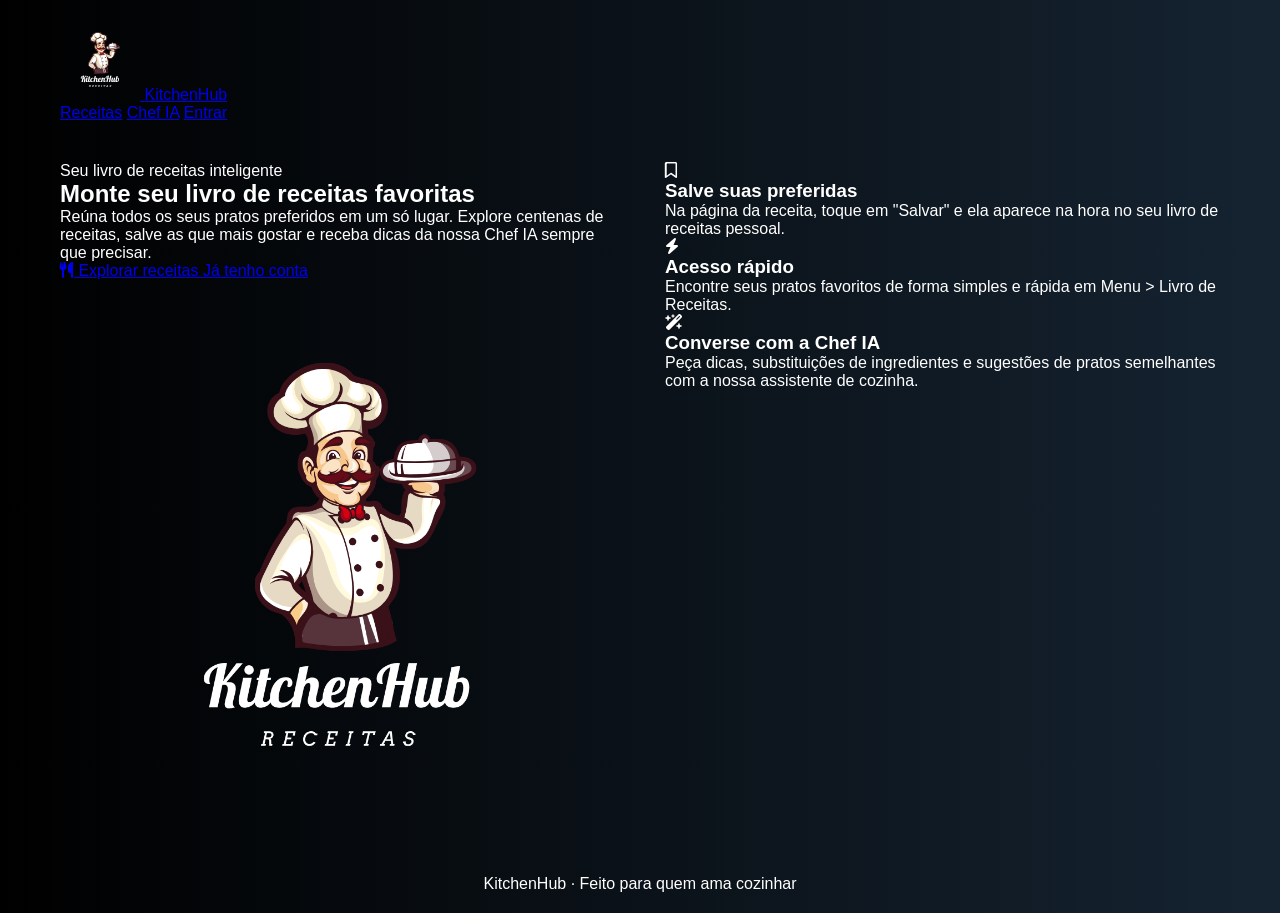
<file: templates/index.html>
<!doctype html>
<html lang="pt-br">
  <head>
    <meta charset="UTF-8" />
    <meta name="viewport" content="width=device-width, initial-scale=1.0" />
    <meta
      name="description"
      content="KitchenHub - Reúna suas receitas favoritas em um só lugar, descubra pratos incríveis e conte com a nossa Chef IA para dicas de cozinha."
    />
    <meta name="theme-color" content="#17130f" />
    <link rel="shortcut icon" href="/assets/logo.png" type="image/x-icon" />
    <title>KitchenHub - Monte seu livro de receitas</title>
    <link
      rel="stylesheet"
      href="https://cdnjs.cloudflare.com/ajax/libs/font-awesome/6.5.1/css/all.min.css"
    />
    <link rel="stylesheet" href="/static/css/style.css" />
  </head>
  <body>
    <header class="site-header">
      <a href="index.html" class="brand">
        <img src="/assets/logo.png" alt="Logo KitchenHub" />
        <span>KitchenHub</span>
      </a>
      <nav class="site-nav" aria-label="Navegação principal">
        <a href="sessoes.html">Receitas</a>
        <a href="iachat.html">Chef IA</a>
        <a href="login.html" class="btn-ghost">Entrar</a>
      </nav>
    </header>

    <main>
      <section class="hero">
        <div class="hero__copy">
          <span class="eyebrow">Seu livro de receitas inteligente</span>
          <h1>Monte seu livro de receitas favoritas</h1>
          <p>
            Reúna todos os seus pratos preferidos em um só lugar. Explore
            centenas de receitas, salve as que mais gostar e receba dicas da
            nossa Chef IA sempre que precisar.
          </p>
          <div class="hero__actions">
            <a href="sessoes.html" class="btn-primary">
              <i class="fa-solid fa-utensils"></i>
              Explorar receitas
            </a>
            <a href="login.html" class="btn-secondary">Já tenho conta</a>
          </div>
        </div>
        <figure class="hero__media">
          <img src="/assets/KitchenHub.png" alt="Ilustração do KitchenHub" />
        </figure>
      </section>

      <section class="features" aria-label="Como funciona">
        <article class="feature-card">
          <div class="feature-card__icon">
            <i class="fa-regular fa-bookmark"></i>
          </div>
          <h3>Salve suas preferidas</h3>
          <p>
            Na página da receita, toque em "Salvar" e ela aparece na hora no seu
            livro de receitas pessoal.
          </p>
        </article>

        <article class="feature-card">
          <div class="feature-card__icon">
            <i class="fa-solid fa-bolt"></i>
          </div>
          <h3>Acesso rápido</h3>
          <p>
            Encontre seus pratos favoritos de forma simples e rápida em Menu
            &gt; Livro de Receitas.
          </p>
        </article>

        <article class="feature-card">
          <div class="feature-card__icon">
            <i class="fa-solid fa-wand-magic-sparkles"></i>
          </div>
          <h3>Converse com a Chef IA</h3>
          <p>
            Peça dicas, substituições de ingredientes e sugestões de pratos
            semelhantes com a nossa assistente de cozinha.
          </p>
        </article>
      </section>
    </main>

    <footer class="site-footer">
      <p>KitchenHub &middot; Feito para quem ama cozinhar</p>
    </footer>
  </body>
</html>
</file>
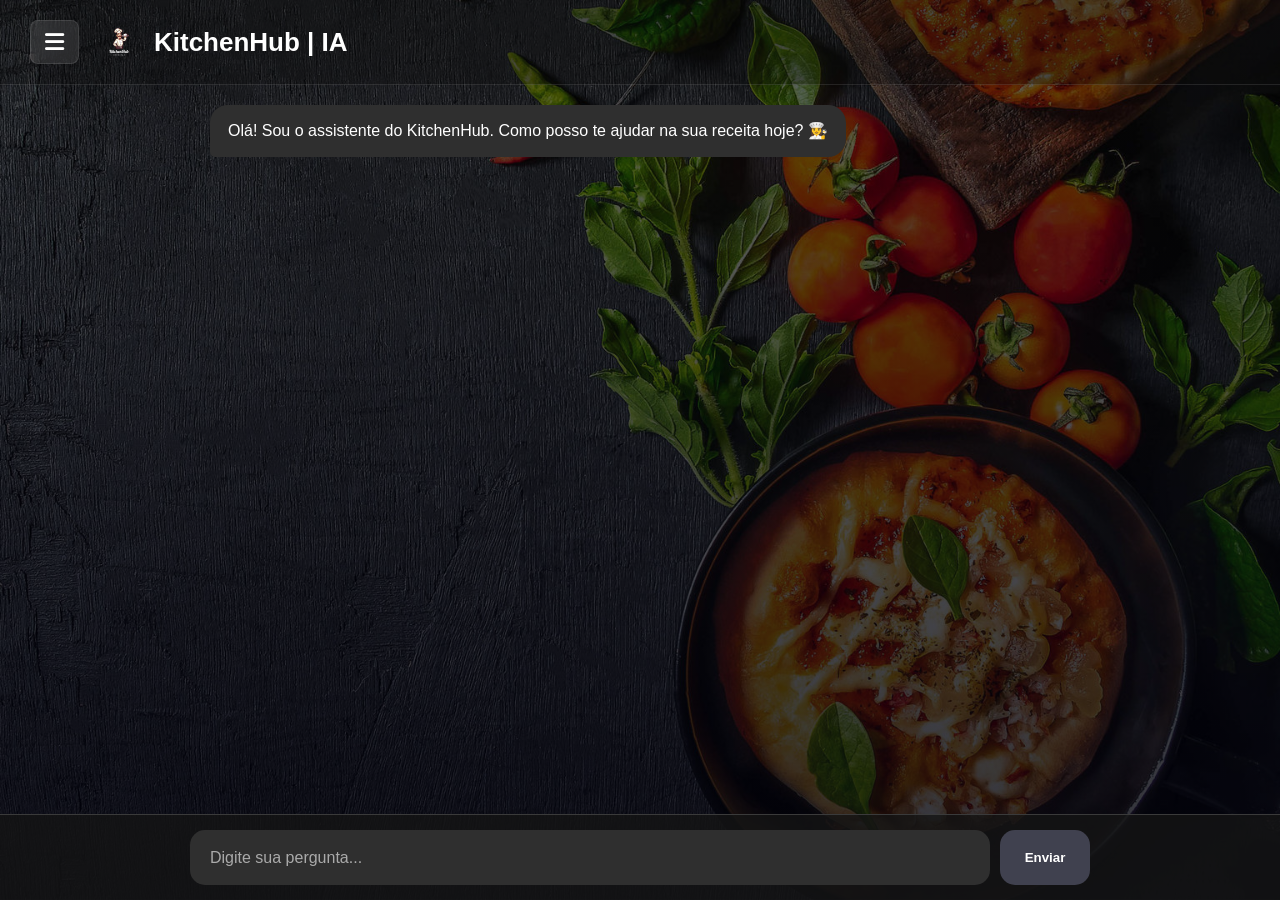
<file: templates/iachat.html>
<!doctype html>
<html lang="pt-br">
  <head>
    <meta charset="UTF-8" />
    <meta name="viewport" content="width=device-width, initial-scale=1.0" />
    <link rel="stylesheet" href="/static/css/iachat.css" />
    <link rel="stylesheet" href="/static/css/toast.css" />
    <link rel="shortcut icon" href="/assets/logo.png" type="image/x-icon" />
    <link
      rel="stylesheet"
      href="https://cdnjs.cloudflare.com/ajax/libs/font-awesome/6.5.1/css/all.min.css"
    />
    <title>KitchenHub - Chef IA</title>
  </head>
  <body>
    <div id="toast-container" class="toast-container"></div>

    <nav class="side-menu" id="menu-lateral" aria-label="Menu Principal">
      <button class="btn-close" id="btn-fechar" aria-label="Fechar menu">
        &times;
      </button>
      <ul class="nav-links">
        <li><a href="sessoes.html">Sessões</a></li>
        <li><a href="login.html">Login</a></li>
        <li><a href="index.html">Menu Principal</a></li>
        <li><a href="iachat.html">ChefIA</a></li>
        <li>
          <a href="salvos.html"
            >Livro de Receitas <i class="fa fa-bookmark" aria-hidden="true"></i
          ></a>
        </li>
        <li>
          <a href="#" onclick="fazerLogout()" style="color: #e74c3c"
            >Sair <i class="fa-solid fa-right-from-bracket"></i
          ></a>
        </li>
      </ul>
    </nav>

    <div class="conteudo-principal">
      <header id="header" class="main-header">
        <button
          class="menu-toggle"
          id="btn-menu"
          aria-label="Abrir menu de navegação"
        >
          <i class="fa-solid fa-bars"></i>
        </button>

        <div class="logo-container">
          <img src="/assets/logo.png" alt="Logo KitchenHub" />
          <h1 class="brand-name">KitchenHub | IA</h1>
        </div>
      </header>

      <main>
        <div class="chat-messages" id="chat-messages">
          <div class="mensagem bot">
            Olá! Sou o assistente do KitchenHub. Como posso te ajudar na sua
            receita hoje? 👩‍🍳
          </div>
        </div>

        <section>
          <input
            id="msg"
            class="entrada"
            placeholder="Digite sua pergunta..."
          />
          <button class="botao" onclick="enviar()">Enviar</button>
        </section>
      </main>
    </div>

    <script src="/static/js/toast.js"></script>
    <script src="/static/js/menuhamb.js"></script>

    <script>
      const chat = document.getElementById("chat-messages");
      const input = document.getElementById("msg");

      // MODIFICAÇÃO EXCLUSIVA: Carrega o histórico salvo no SQLite assim que a tela abre
      window.onload = async function () {
        console.log("Acordando o servidor de IA e buscando histórico...");
        const usuarioId = localStorage.getItem("usuario_id") || "anonimo";

        try {
          // 1. Acorda o Ollama em segundo plano
          await fetch("https://kthub.up.railway.app/api/health-ollama");
          console.log("Servidor de IA alertado com sucesso.");

          // 2. Faz a chamada GET para a nova rota que criamos no Python
          const res = await fetch(
            `https://kthub.up.railway.app/api/chat/historico/${usuarioId}`,
          );
          const data = await res.json();

          if (data.sucesso && data.mensagens.length > 0) {
            // Limpa o texto padrão inicial se já existir um histórico real no banco
            chat.innerHTML = "";

            // Reconstrói as mensagens antigas na interface
            data.mensagens.forEach((msg) => {
              const tipoClasse = msg.autor === "user" ? "usuario" : "bot";
              adicionarMensagem(msg.conteudo, tipoClasse);
            });
          }
        } catch (e) {
          console.log("Erro ao inicializar dados ou histórico:", e);
        }
      };

      input.addEventListener("keypress", function (event) {
        if (event.key === "Enter") {
          enviar();
        }
      });

      // Melhoria na função: agora ela aceita formatação HTML para o histórico carregado também
      function adicionarMensagem(texto, tipo) {
        const msg = document.createElement("div");
        msg.classList.add("mensagem", tipo);

        // Formata quebras de linha e negritos de forma idêntica
        let textoFormatado = texto
          .replace(/\n/g, "<br>")
          .replace(/\*\*(.*?)\*\*/g, "<strong>$1</strong>");

        msg.innerHTML = textoFormatado;
        chat.appendChild(msg);
        chat.scrollTop = chat.scrollHeight;
      }

      async function enviar() {
        const texto = input.value;
        if (texto.trim() === "") return;

        // Adiciona a mensagem do usuário na tela na hora
        adicionarMensagem(texto, "usuario");
        input.value = "";

        const pensando = document.createElement("div");
        pensando.classList.add("mensagem", "bot");
        pensando.innerText = "🍳 Pensando...";
        chat.appendChild(pensando);
        chat.scrollTop = chat.scrollHeight;

        try {
          const res = await fetch("https://kthub.up.railway.app/api/chat", {
            method: "POST",
            headers: {
              "Content-Type": "application/json",
            },
            body: JSON.stringify({
              texto: texto,
              usuario_id: localStorage.getItem("usuario_id") || "anonimo",
            }),
          });

          const data = await res.json();

          if (data.sucesso) {
            let textoFormatado = data.resposta
              .replace(/\n/g, "<br>")
              .replace(/\*\*(.*?)\*\*/g, "<strong>$1</strong>");
            pensando.innerHTML = textoFormatado;
          } else {
            pensando.innerText = data.erro;
          }
        } catch (erro) {
          pensando.innerText =
            "Erro ao conectar ao servidor. Tente novamente em instantes!";
          console.log(erro);
        }
        chat.scrollTop = chat.scrollHeight;
      }

      function fazerLogout() {
        localStorage.removeItem("usuario_id");
        localStorage.removeItem("emailUsuarioLogado");
        window.location.href = "login.html";
      }
    </script>
  </body>
</html>
</file>
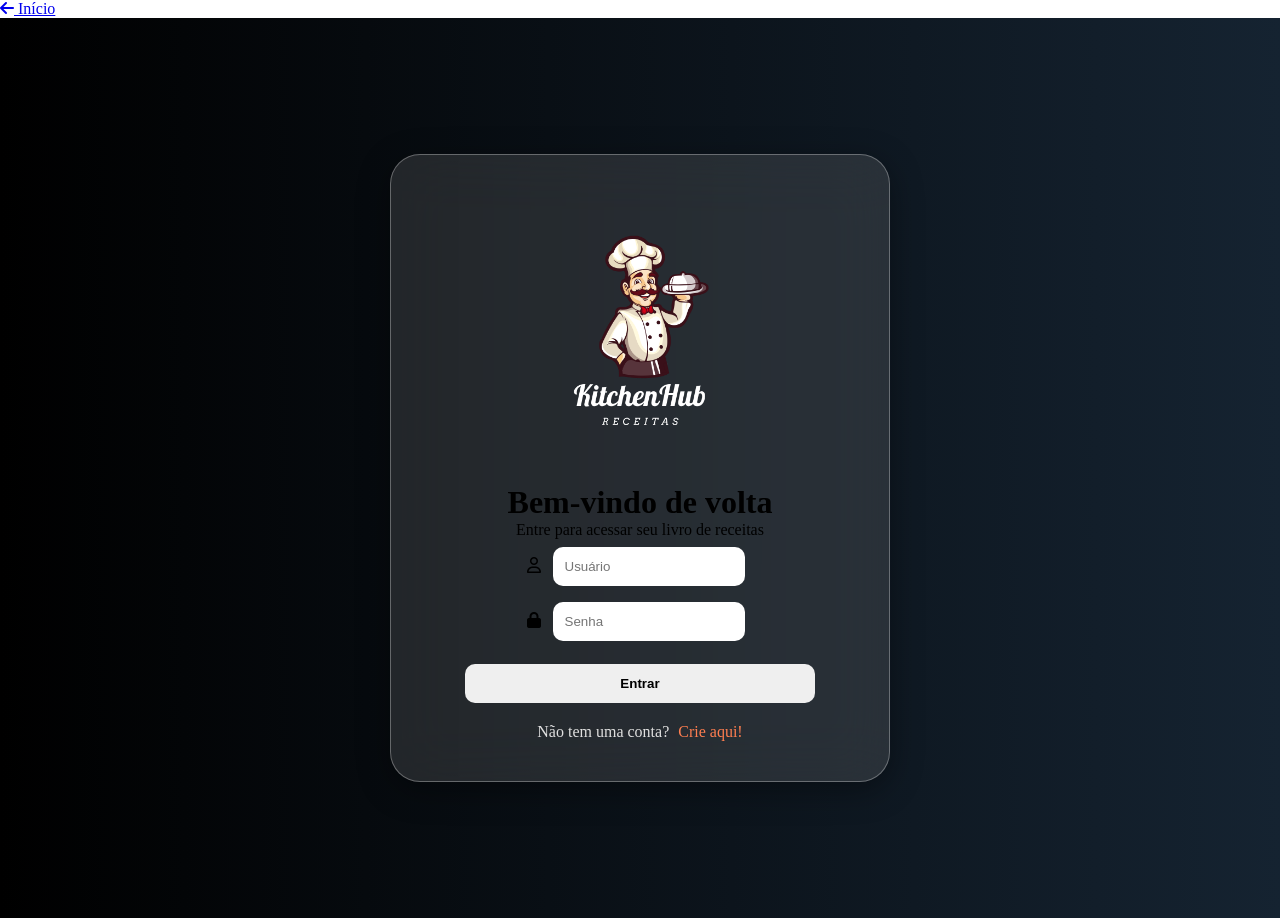
<file: templates/info-receita.html>
<!doctype html>
<html lang="pt-br">
  <head>
    <meta charset="UTF-8" />
    <meta name="viewport" content="width=device-width, initial-scale=1.0" />
    <meta name="theme-color" content="#17130f" />
    <link rel="shortcut icon" href="/assets/logo.png" type="image/x-icon" />
    <link
      rel="stylesheet"
      href="https://cdnjs.cloudflare.com/ajax/libs/font-awesome/6.5.1/css/all.min.css"
    />
    <link rel="stylesheet" href="/static/css/info-receita.css" />
    <title>Receita | KitchenHub</title>
  </head>
  <body>
    <header>
      <a href="receitas.html" class="back">
        <i class="fa-solid fa-arrow-left"></i>
        <span>Voltar</span>
      </a>
    </header>

    <main id="detalhe-receita">
      <article class="recipe-card">
        <section class="recipe-header">
          <figure class="recipe-visual">
            <img id="recipe-image" src="" alt="Foto da receita finalizada" />
          </figure>
          <div class="recipe-meta">
            <span class="recipe-badge">Receita</span>
            <h1 id="recipe-title">Carregando...</h1>
          </div>
        </section>

        <div class="recipe-content">
          <section class="ingredientes">
            <h2><i class="fa-solid fa-basket-shopping"></i> Ingredientes</h2>
            <ul id="ingredients-list"></ul>
          </section>

          <section class="preparo">
            <h2><i class="fa-solid fa-fire-burner"></i> Modo de Preparo</h2>
            <div id="recipe-instructions" class="instructions-body"></div>
          </section>
        </div>
      </article>
    </main>
    <script src="/static/js/receita.js"></script>
  </body>
</html>
</file>
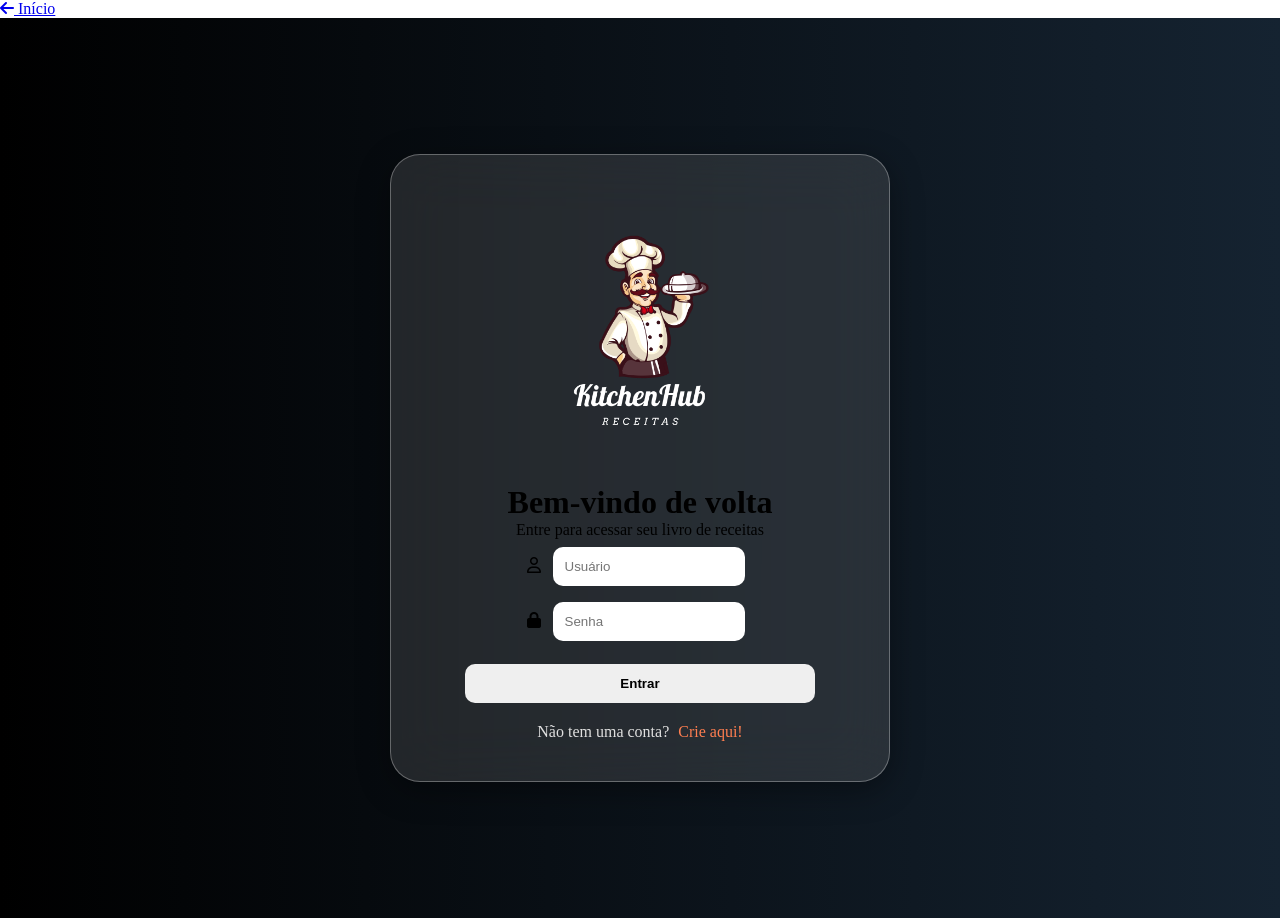
<file: templates/login.html>
<!doctype html>
<html lang="pt-br">
  <head>
    <meta charset="UTF-8" />
    <meta name="viewport" content="width=device-width, initial-scale=1.0" />
    <meta name="theme-color" content="#17130f" />
    <link rel="stylesheet" href="/static/css/login.css" />
    <link rel="stylesheet" href="/static/css/toast.css" />
    <link rel="shortcut icon" href="/assets/logo.png" type="image/x-icon" />
    <link
      rel="stylesheet"
      href="https://cdnjs.cloudflare.com/ajax/libs/font-awesome/6.5.1/css/all.min.css"
    />
    <title>Login | KitchenHub</title>
  </head>
  <body>
    <div id="toast-container" class="toast-container"></div>

    <a href="index.html" class="voltar-home">
      <i class="fa-solid fa-arrow-left"></i> Início
    </a>

    <main>
      <div class="login auth-card">
        <img src="/assets/KitchenHub.png" alt="Logo KitchenHub" />
        <h1>Bem-vindo de volta</h1>
        <p class="auth-sub">Entre para acessar seu livro de receitas</p>

        <form id="form-login">
          <label class="field">
            <i class="fa-regular fa-user"></i>
            <input type="text" id="log-email" placeholder="Usuário" required />
          </label>
          <label class="field">
            <i class="fa-solid fa-lock"></i>
            <input
              type="password"
              id="log-senha"
              placeholder="Senha"
              required
            />
          </label>
          <button type="submit">Entrar</button>
        </form>

        <div class="cadastrar">
          <p>Não tem uma conta? <a id="criar-conta" href="#">Crie aqui!</a></p>
        </div>
      </div>

      <div id="cadastro" class="auth-card">
        <img src="/assets/KitchenHub.png" alt="Logo KitchenHub" />
        <h1>Crie sua conta</h1>
        <p class="auth-sub">Comece a montar seu livro de receitas</p>

        <form id="form-cadastro">
          <label class="field">
            <i class="fa-regular fa-user"></i>
            <input
              type="text"
              id="cad-email"
              placeholder="Escolha um usuário"
              required
            />
          </label>
          <label class="field">
            <i class="fa-solid fa-lock"></i>
            <input
              type="password"
              id="cad-senha"
              placeholder="Crie uma senha"
              required
            />
          </label>
          <button type="submit">Cadastrar</button>
        </form>

        <div id="backtologin">
          <p>Já tem conta? <a id="voltar-login" href="#">Faça login</a></p>
        </div>
      </div>
    </main>

    <script src="/static/js/toast.js"></script>
    <script src="/static/js/login.js"></script>
  </body>
</html>
</file>
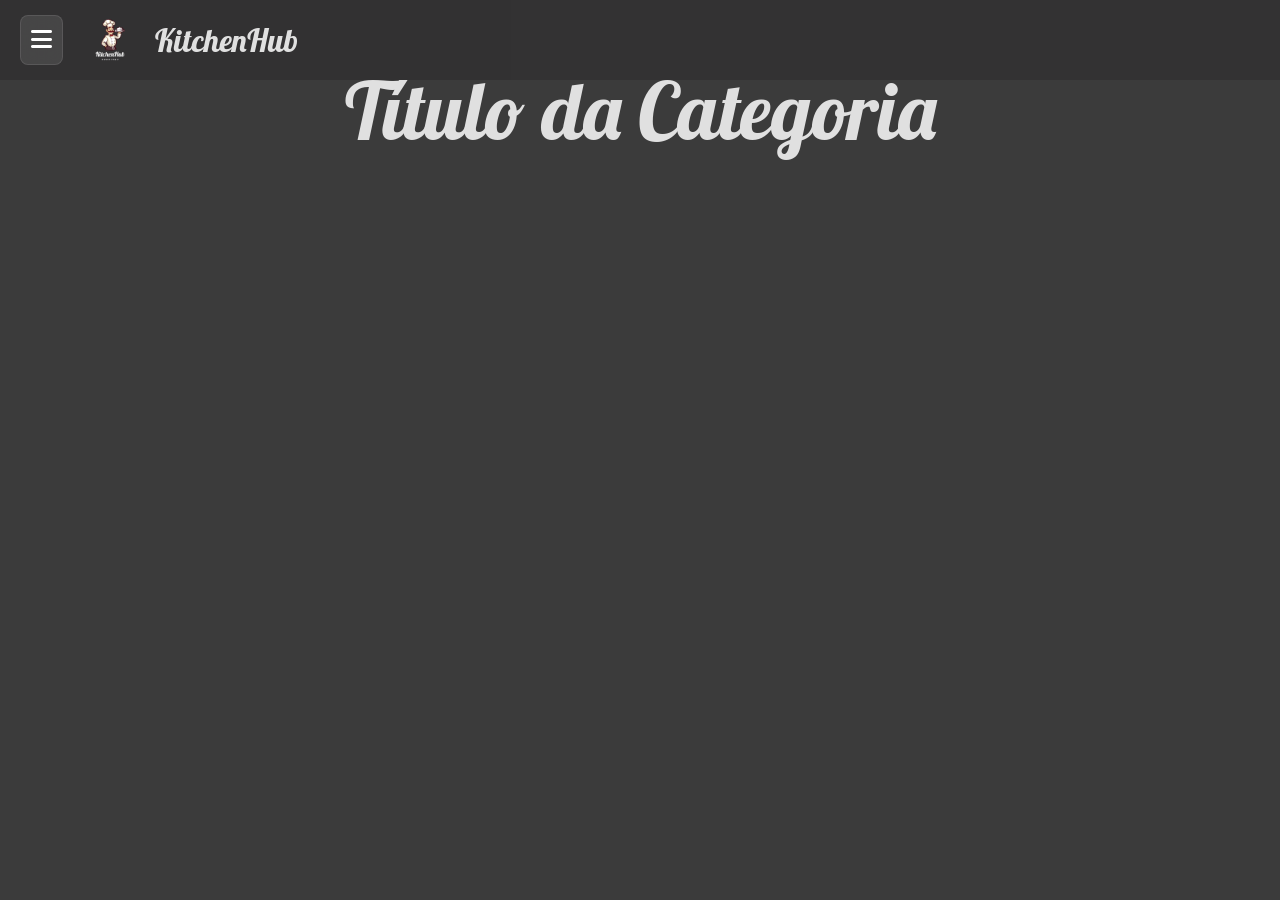
<file: templates/receitas.html>
<!doctype html>
<html lang="pt-br">
  <head>
    <meta charset="UTF-8" />
    <meta name="viewport" content="width=device-width, initial-scale=1.0" />
    <meta name="theme-color" content="#17130f" />
    <link rel="stylesheet" href="/static/css/receitas-themes.css" />
    <link rel="stylesheet" href="/static/css/toast.css" />
    <link rel="shortcut icon" href="/assets/logo.png" type="image/x-icon" />
    <link
      rel="stylesheet"
      href="https://cdnjs.cloudflare.com/ajax/libs/font-awesome/6.5.1/css/all.min.css"
    />
    <title>KitchenHub - Suas Receitas Favoritas</title>
  </head>
  <body>
    <div id="toast-container" class="toast-container"></div>

    <main id="main-content">
      <nav id="header" class="main-header">
        <div class="logo-container">
          <img src="/assets/logo.png" alt="Logo KitchenHub" />
          <h1 class="brand-name">
            KitchenHub<span id="nome-usuario-topo"></span>
          </h1>
        </div>

        <div class="menu-wrapper">
          <button
            class="menu-toggle"
            id="btn-menu"
            aria-label="Abrir menu de navegação"
          >
            <i class="fa-solid fa-bars"></i>
          </button>

          <nav class="side-menu" id="menu-lateral" aria-label="Menu Principal">
            <button class="btn-close" id="btn-fechar" aria-label="Fechar menu">
              &times;
            </button>
            <ul class="nav-links">
              <li><a href="index.html"><i class="fa-solid fa-house"></i> Menu Principal</a></li>
              <li><a href="sessoes.html"><i class="fa-solid fa-utensils"></i> Sessões</a></li>
              <li><a href="salvos.html"><i class="fa-regular fa-bookmark"></i> Livro de Receitas</a></li>
              <li><a href="iachat.html"><i class="fa-solid fa-wand-magic-sparkles"></i> Chef IA</a></li>
              <li><a href="login.html"><i class="fa-solid fa-right-to-bracket"></i> Login</a></li>
              <li>
                <a href="#" onclick="fazerLogout()" style="color: #e5484d"
                  >Sair <i class="fa-solid fa-right-from-bracket"></i
                ></a>
              </li>
            </ul>
          </nav>
        </div>
      </nav>

      <section class="title-section" aria-labelledby="title-theme">
        <h2 id="title-theme" class="section-title">Título da Categoria</h2>
      </section>

      <section class="recipe-grid" id="recipe-grid"></section>
    </main>

    <div id="modal-login" class="modal-container" style="display: none">
      <div class="modal-conteudo">
        <i
          class="fa-solid fa-circle-exclamation"
          style="font-size: 3rem; color: #f39c12"
        ></i>
        <h2>Atenção!</h2>
        <p>
          Para salvar receitas no seu livro personalizado, você precisa estar
          conectado.
        </p>
        <div class="modal-botoes">
          <button onclick="fecharModal()" class="btn-cancelar">
            Agora não
          </button>
          <button onclick="irParaLogin()" class="btn-confirmar">
            Fazer Login
          </button>
        </div>
      </div>
    </div>

    <script src="/static/js/toast.js"></script>
    <script src="/static/js/menuhamb.js"></script>
    <script src="/static/js/theme.js"></script>
  </body>
</html>
</file>
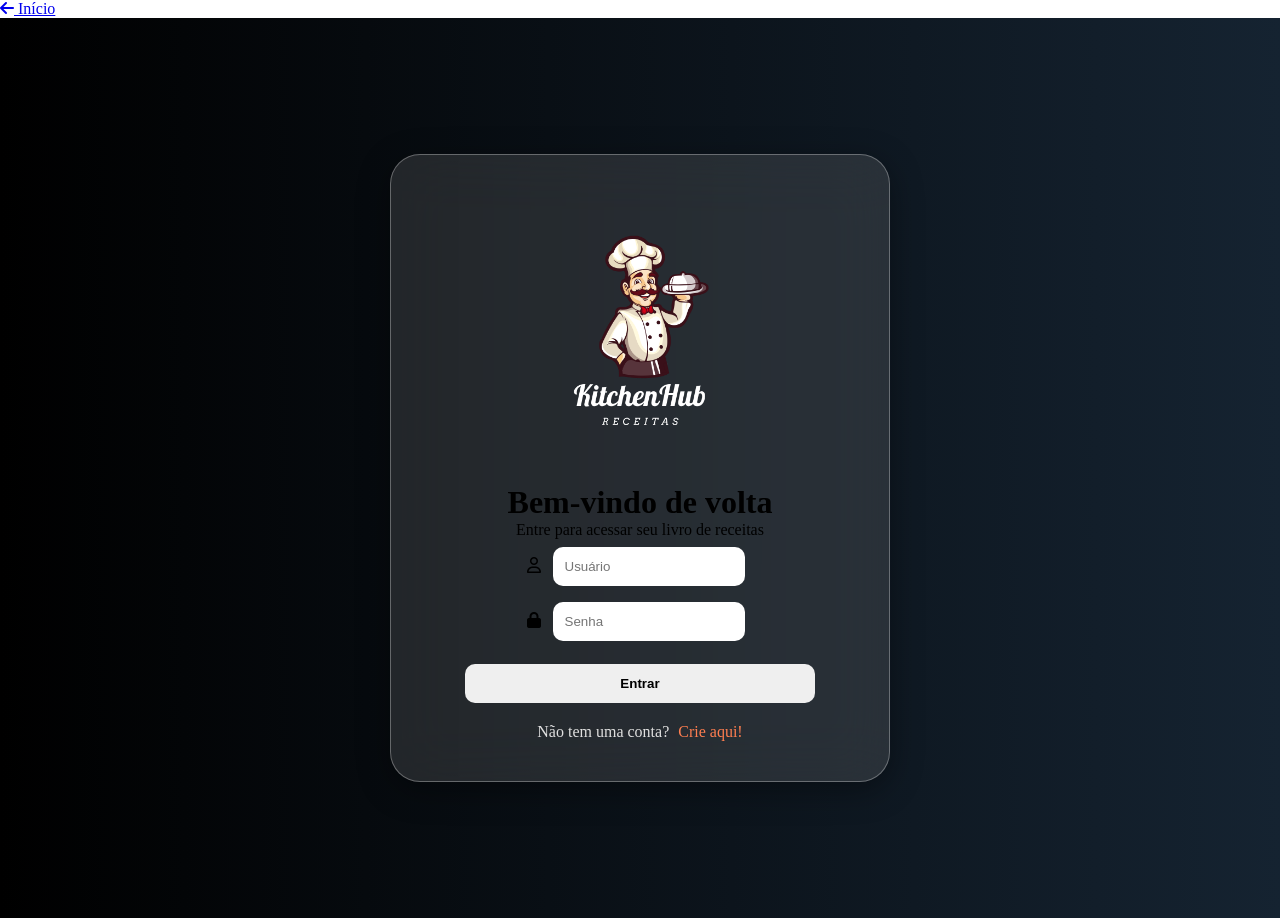
<file: templates/salvos.html>
<!doctype html>
<html lang="pt-br">
  <head>
    <meta charset="UTF-8" />
    <meta name="viewport" content="width=device-width, initial-scale=1.0" />
    <meta name="theme-color" content="#17130f" />

    <link rel="stylesheet" href="/static/css/toast.css" />

    <link rel="stylesheet" href="/static/css/salvos.css" />
    <link
      rel="stylesheet"
      href="https://cdnjs.cloudflare.com/ajax/libs/font-awesome/6.5.1/css/all.min.css"
    />
    <link rel="shortcut icon" href="/assets/logo.png" type="image/x-icon" />
    <title>Livro de Receitas | KitchenHub</title>
  </head>
  <body>
    <div id="toast-container" class="toast-container"></div>

    <header>
      <div class="logo-container">
        <img src="/assets/logo.png" alt="Logo KitchenHub" />
        <h1 class="brand-name">
          KitchenHub<span id="nome-usuario-topo"></span>
        </h1>
      </div>

      <div class="menu-wrapper">
        <button
          class="menu-toggle"
          id="btn-menu"
          aria-label="Abrir menu de navegação"
        >
          <i class="fa-solid fa-bars"></i>
        </button>

        <nav class="side-menu" id="menu-lateral" aria-label="Menu Principal">
          <button class="btn-close" id="btn-fechar" aria-label="Fechar menu">
            &times;
          </button>
          <ul class="nav-links">
            <li><a href="index.html"><i class="fa-solid fa-house"></i> Menu Principal</a></li>
            <li><a href="sessoes.html"><i class="fa-solid fa-utensils"></i> Sessões</a></li>
            <li><a href="salvos.html"><i class="fa-regular fa-bookmark"></i> Livro de Receitas</a></li>
            <li><a href="iachat.html"><i class="fa-solid fa-wand-magic-sparkles"></i> Chef IA</a></li>
            <li><a href="login.html"><i class="fa-solid fa-right-to-bracket"></i> Login</a></li>
            <li>
              <a href="#" onclick="fazerLogout()" style="color: #e5484d"
                >Sair <i class="fa-solid fa-right-from-bracket"></i
              ></a>
            </li>
          </ul>
        </nav>
      </div>
    </header>

    <main>
      <h1>Meu Livro de Receitas</h1>
      <nav class="nav">
        <button class="bt-todas" onclick="filtrarCategoria('todas')">Todas</button>
        <button class="bt1" onclick="filtrarCategoria(3)">Japonesas</button>
        <button class="bt2" onclick="filtrarCategoria(1)">Massas</button>
        <button class="bt3" onclick="filtrarCategoria(4)">Pizzas</button>
        <button class="bt4" onclick="filtrarCategoria(2)">Sobremesas</button>
      </nav>

      <section class="categorias recipe-grid" id="recipe-grid"></section>
    </main>

    <script src="/static/js/toast.js"></script>
    <script src="/static/js/meu-livro.js"></script>
    <script src="/static/js/menuhamb.js"></script>
  </body>
</html>
</file>
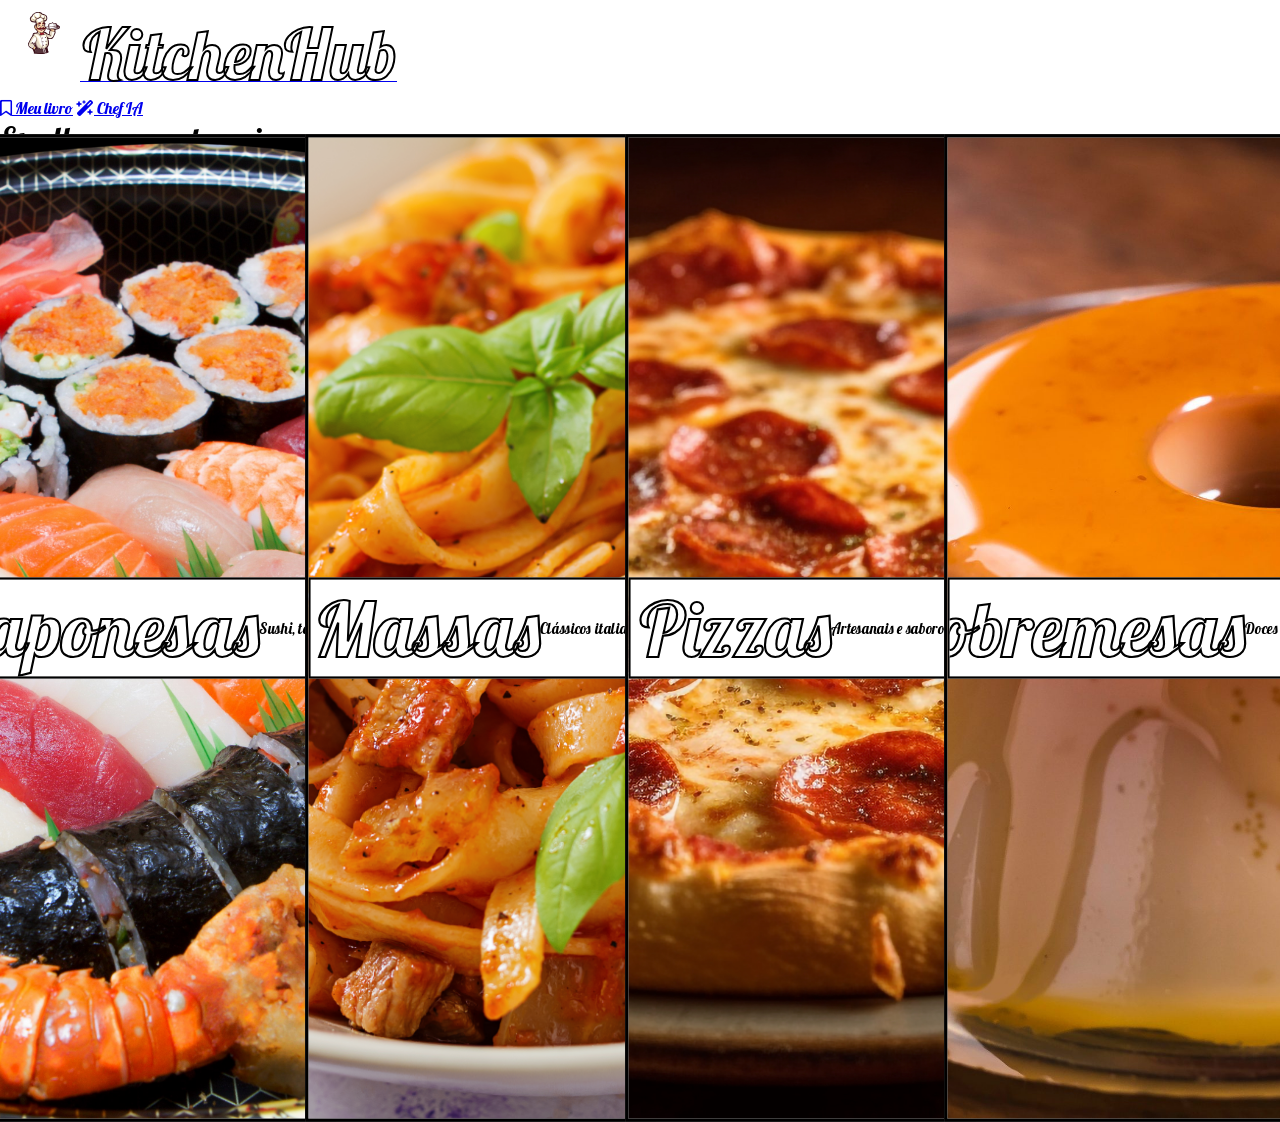
<file: templates/sessoes.html>
<!doctype html>
<html lang="pt-br">
  <head>
    <meta charset="UTF-8" />
    <meta name="viewport" content="width=device-width, initial-scale=1.0" />
    <meta name="theme-color" content="#17130f" />
    <link
      rel="stylesheet"
      href="https://cdnjs.cloudflare.com/ajax/libs/font-awesome/6.5.1/css/all.min.css"
    />
    <link rel="stylesheet" href="/static/css/sessoes.css" />
    <link rel="shortcut icon" href="/assets/logo.png" type="image/x-icon" />
    <title>Categorias | KitchenHub</title>
  </head>
  <body>
    <header class="sessoes-header">
      <a href="index.html" class="brand">
        <img src="/assets/logo.png" alt="Logo KitchenHub" />
        <span>KitchenHub</span>
      </a>
      <nav aria-label="Navegação">
        <a href="salvos.html"><i class="fa-regular fa-bookmark"></i> Meu livro</a>
        <a href="iachat.html"><i class="fa-solid fa-wand-magic-sparkles"></i> Chef IA</a>
      </nav>
    </header>

    <div class="sessoes-intro">
      <h1>Escolha uma categoria</h1>
      <p>Passe o mouse e clique para explorar as receitas</p>
    </div>

    <main>
      <section id="japonesa" class="card-section" role="button" tabindex="0">
        <div class="card-overlay">
          <span>Japonesas</span>
          <small>Sushi, temaki e mais</small>
        </div>
      </section>

      <section id="massa" class="card-section" role="button" tabindex="0">
        <div class="card-overlay">
          <span>Massas</span>
          <small>Clássicos italianos</small>
        </div>
      </section>

      <section id="pizza" class="card-section" role="button" tabindex="0">
        <div class="card-overlay">
          <span>Pizzas</span>
          <small>Artesanais e saborosas</small>
        </div>
      </section>

      <section id="sobremesa" class="card-section" role="button" tabindex="0">
        <div class="card-overlay">
          <span>Sobremesas</span>
          <small>Doces irresistíveis</small>
        </div>
      </section>
    </main>

    <!-- conexão do javascript -->
    <script src="/static/js/cardstorage.js"></script>
  </body>
</html>
</file>
<file: static/css/style.css>
* {
  padding: 0;
  margin: 0;
  box-sizing: border-box;
}

html {
  font-size: 16px;
}

body {
  display: flex;
  align-items: center;
  flex-direction: column;
  justify-content: center;
  gap: 20px;
  min-height: 100vh;
  padding: 20px;
  background: #152331;
  background: linear-gradient(to right, #000000, #152331);
  color: #fff;
  font-family: Arial, Helvetica, sans-serif;
}

main {
  display: grid;
  grid-template-columns: 1fr 1fr;
  padding: 20px;
  width: 100%;
  max-width: 1200px;
  gap: 50px;
}

header {
  width: 100%;
  max-width: 1200px;
  text-align: start;
  padding: 0 20px;
}

figure {
  width: 100%;
}

figure img {
  width: 100%;
  height: auto;
  display: block;
}


.icon{
  display: flex;
  align-items: center;
  justify-content: center;
  max-width: 70px;
}

.icon img {
  max-width: auto;
  max-height: 160px;
}

.principal p {
  font-size: 20px;
}

.principal {
  display: flex;
  flex-direction: column;
  align-items: center;
  justify-content: center;
  gap: 25px;
}

.complementar p {
  font-size: 20px;
}

.complementar li {
  display: flex;
  gap: 20px;
}

.info-text {
  display: flex;
  flex-direction: column;
  gap: 10px;
  margin-top: 40px;
}

button {
  width: 100%;
  border-radius: 4px;
  border: none;
  padding: 10px;
  font-size: 14px;
  font-weight: bold;
  color: #fff;
  background-color: #ff7f50;
  cursor: pointer;
  transition: all 0.2s ease;
}

button:hover {
  transform: scale(1.02);
  background-color: #ff8c00;
}

p a {
  text-decoration: none;
  color: #ff7f50;
  transition: all 0.2s ease;
}

p a:hover {
  color: #ff0000;
  text-decoration: underline;
}

/* Tablets e acima */
@media (max-width: 768px) {
  body {
    gap: 20px;
    padding: 15px;
  }

  main {
    grid-template-columns: 1fr;
    padding: 15px;
    gap: 30px;
    width: 100%;
  }

  header {
    padding: 0 15px;
  }

  .principal p,
  .complementar p {
    font-size: 18px;
  }
}

/* Celulares pequenos */
@media (max-width: 480px) {
  body {
    gap: 15px;
    padding: 10px;
  }

  main {
    padding: 10px;
    gap: 20px;
  }

  header {
    padding: 0 10px;
  }

  .principal p,
  .complementar p {
    font-size: 16px;
  }

  button {
    padding: 8px;
    font-size: 12px;
  }

  figure img {
    max-width: 100%;
  }
}
</file>
<file: static/css/iachat.css>
* {
  margin: 0;
  padding: 0;
  box-sizing: border-box;
}

:root {
  --glass-bg: rgba(255, 255, 255, 0.1);
  --transition-default: all 0.3s ease;
}

body {
  background:
    linear-gradient(rgba(0, 0, 0, 0.6), rgba(0, 0, 10, 0.8)),
    url("/assets/tabua2.jpg");
  background-size: cover;
  background-position: center;
  font-family: Arial, Helvetica, sans-serif;
  height: 100vh;
  display: flex;
  flex-direction: row; /* Mantém a janela preparada para o alinhamento do menu */
  overflow: hidden;
}

/* Container do lado direito (toda a área do chat) */
.conteudo-principal {
  flex: 1;
  display: flex;
  flex-direction: column;
  height: 100vh;
  width: 100%;
}

/* --- TOPO (CORRIGIDO: ALINHAMENTO EM LINHA) --- */
header {
  display: flex;
  align-items: center;
  gap: 20px; /* Cria um espaçamento elegante entre o botão hambúrguer e a logo */
  width: 100%;
  padding: 20px 30px;
  border-bottom: 1px solid rgba(255, 255, 255, 0.1);
  background-color: rgba(10, 10, 10, 0.3);
}

/* Mudado de static/fixed para se comportar lado a lado com a logo no flexbox */
.menu-toggle {
  display: inline-flex;
  align-items: center;
  justify-content: center;
  background: var(--glass-bg);
  backdrop-filter: blur(10px);
  -webkit-backdrop-filter: blur(10px);
  border: 1px solid rgba(255, 255, 255, 0.1);
  color: white;
  font-size: 22px;
  padding: 10px 14px;
  border-radius: 8px;
  cursor: pointer;
  transition: var(--transition-default);
  flex-shrink: 0; /* Impede que o botão achate se a tela encolher */
}

.menu-toggle:hover {
  background: rgba(255, 255, 255, 0.2);
}

.logo-container {
  display: flex;
  align-items: center;
  gap: 15px;
}

.logo-container img {
  height: 40px; /* Ajuste o tamanho da sua logo aqui se necessário */
  width: auto;
}

.brand-name {
  color: white;
  font-size: 26px;
  font-weight: bold;
}

/* --- ÁREA PRINCIPAL --- */
main {
  flex: 1;
  display: flex;
  flex-direction: column;
  justify-content: space-between;
  overflow: hidden;
}

/* mensagens */
#chat-messages {
  flex: 1;
  overflow-y: auto;
  width: 100%;
  max-width: 900px;
  margin: 0 auto;
  padding: 20px;
  display: flex;
  flex-direction: column;
  gap: 12px;
}

/* mensagem padrão */
.mensagem {
  padding: 14px 18px;
  border-radius: 18px;
  max-width: 75%;
  width: fit-content;
  line-height: 1.5;
  font-size: 16px;
  animation: aparecer 0.2s ease;
}

/* bot */
.bot {
  align-self: flex-start;
  background-color: #2f2f2f;
  color: white;
  border-bottom-left-radius: 5px;
}

/* usuário */
.usuario {
  align-self: flex-end;
  background-color: #005c4b;
  color: white;
  border-bottom-right-radius: 5px;
}

/* --- ÁREA INPUT CORRIGIDA --- */
section {
  padding: 15px;
  display: flex;
  justify-content: center;
  align-items: center;
  border-top: 1px solid #3a3a3a;
  background-color: rgba(20, 20, 20, 0.8);
  width: 100%;
  gap: 10px;
}

input {
  max-width: 800px;
  width: 100%;
  height: 55px;
  border: none;
  outline: none;
  border-radius: 15px;
  background-color: #2f2f2f;
  color: white;
  padding: 0 20px;
  font-size: 16px;
}

input:focus {
  border: 1px solid #5a5a5a;
}

input::placeholder {
  color: #aaaaaa;
}

button.botao {
  width: 90px;
  height: 55px;
  border: none;
  border-radius: 15px;
  background-color: #40414f;
  color: white;
  font-weight: bold;
  cursor: pointer;
  transition: 0.2s;
  flex-shrink: 0;
}

button.botao:hover {
  transform: translateY(-2px);
  background-color: #4d4d5c;
}

button.botao:active {
  transform: translateY(0);
}

/* --- MENU LATERAL OCULTO (ABRE DESLIZANDO) --- */
.side-menu {
  position: fixed;
  top: 0;
  left: -320px; /* Começa escondido para fora da tela na esquerda */
  width: 300px;
  height: 100vh;
  background: rgba(15, 15, 15, 0.85);
  backdrop-filter: blur(25px);
  -webkit-backdrop-filter: blur(25px);
  border-right: 1px solid rgba(255, 255, 255, 0.1);
  padding: 80px 30px 30px 30px;
  transition: var(--transition-default);
  z-index: 1000;
}

/* Classe controlada pelo menuhamb.js ao clicar no botão */
.side-menu.ativo {
  left: 0;
}

.btn-close {
  position: absolute;
  top: 20px;
  right: 20px;
  background: none;
  border: none;
  color: white;
  font-size: 30px;
  cursor: pointer;
  line-height: 1;
}

.nav-links {
  list-style: none;
  display: flex;
  flex-direction: column;
  gap: 10px;
}

.nav-links a {
  display: block;
  color: white;
  text-decoration: none;
  font-size: 1.2rem;
  padding: 15px;
  border-radius: 10px;
  transition: 0.3s;
}

.nav-links a:hover {
  background: var(--glass-bg);
  transform: translateX(10px);
}

/* animação */
@keyframes aparecer {
  from {
    opacity: 0;
    transform: translateY(10px);
  }
  to {
    opacity: 1;
    transform: translateY(0);
  }
}
</file>
<file: static/css/toast.css>
/* Container que posiciona os alertas no topo direito */
.toast-container {
  position: fixed !important;    /* Força a caixinha a flutuar por cima de tudo */
  top: 20px !important;
  right: 20px !important;
  z-index: 999999 !important;   /* Fica acima de qualquer grid, header ou main */
  display: flex !important;
  flex-direction: column;
  gap: 10px;
  
  /* ESTAS TRÊS LINHAS VÃO MATAR O BUG DO PULO: */
  pointer-events: none;          /* Não bloqueia cliques nos elementos de baixo */
  width: auto !important;        /* O container não assume largura da página */
  height: auto !important;       /* O container não assume altura da página */
}

/* Base da caixinha de aviso */
.toast {
  background-color: #1c2833;
  color: #fff;
  padding: 15px 25px;
  border-radius: 12px;
  box-shadow: 0 5px 15px rgba(0, 0, 0, 0.3);
  font-family: sans-serif;
  font-size: 0.95rem;
  font-weight: 500;
  display: flex;
  align-items: center;
  gap: 12px;
  min-width: 280px;
  max-width: 400px;
  
  /* Permite que o usuário clique no toast se precisar */
  pointer-events: auto; 
  
  /* Animação de entrada */
  animation: slideIn 0.3s ease forwards;
  transition: transform 0.3s ease, opacity 0.3s ease;
}

/* Estilo quando for Sucesso */
.toast.sucesso {
  border-left: 5px solid #2ecc71;
}

/* Estilo quando for Erro/Aviso */
.toast.erro {
  border-left: 5px solid #e74c3c;
}

/* Ícones dentro do toast */
.toast i {
  font-size: 1.2rem;
}
.toast.sucesso i { color: #2ecc71; }
.toast.erro i { color: #e74c3c; }

/* Animações CSS */
@keyframes slideIn {
  from {
    transform: translateX(100%);
    opacity: 0;
  }
  to {
    transform: translateX(0);
    opacity: 1;
  }
}

.toast.saindo {
  transform: translateX(100%);
  opacity: 0;
}
</file>
<file: static/css/info-receita.css>
@import url("https://fonts.googleapis.com/css2?family=Lobster&display=swap");

* {
  margin: 0;
  padding: 0;
  box-sizing: border-box;
}

body {
  height: 100vh;
  background: #152331;
  background: -webkit-linear-gradient(to right, #000000, #152331);
  background: linear-gradient(to right, #000000, #152331);
  color: #e0e0e0;
}

header {
  display: flex;
  width: 100%;
  gap: 20px;
  align-items: center;
  background: #152331;
  background: -webkit-linear-gradient(to right, #000000, #c8cccf);
  background: linear-gradient(to right, #000000, #4b4b4b);
}

.back {
  font-size: 3rem;
  padding: 10px;
  display: inline-block;
  border-radius: 10px;
}

.back a {
  color: rgb(255, 255, 255);
}

.recipe-card {
  display: flex;
  flex-direction: column;
  align-items: start;
  padding: 15px;
}

.recipe-header {
  display: flex;
  gap: 5%;
  width: 100%;
  padding: 15px;
  border-radius: 15px;
}

.recipe-visual img {
  border-radius: 15px;
  width: 100%;
  height: auto; /* Evita distorcer a proporção da imagem */
  object-fit: cover;
}

.recipe-visual {
  background-color: rgba(233, 233, 233, 0.836);
  border-radius: 15px;
  max-width: 40%;
  width: 25%;
}

.recipe-meta {
  display: flex;
  flex-direction: column;
  gap: 20px;
  font-family: "Lobster", sans-serif;
}

h2 {
  font-family: "Lobster", sans-serif;
}

.recipe-content {
  margin: 30px 0;
  border: 1px solid rgba(255, 255, 255, 0.15);
  background-color: rgba(68, 68, 68, 0.418);
  backdrop-filter: blur(25px);
  width: 100%;
  padding: 25px;
  font-size: 20px;
  border-radius: 15px;
}

@media (max-width: 768px) {
  .recipe-header {
    flex-direction: column; /* Empilha a imagem acima do texto */
    align-items: center;
    gap: 20px;
  }

  .recipe-visual {
    max-width: 100%;
    width: 100%; /* Ocupa a largura total disponível no mobile */
    max-height: 250px;
  }
}
@media (max-width: 1024px) {
  .recipe-header {
    gap: 20px;
  }

  .recipe-visual {
    max-width: 50%;
    max-height: 300px;
    width: 30%;
  }

  .recipe-content{
    font-size: 30px;
  }
}
</file>
<file: static/css/login.css>
* {
  padding: 0;
  margin: 0;
  box-sizing: border-box;
}

main {
  height: 100vh;
  display: flex;
  align-items: center;
  justify-content: center;
  background: #152331;
  background: -webkit-linear-gradient(to right, #000000, #152331);
  background: linear-gradient(to right, #000000, #152331);
}

/* Ajuste nos containers para abrigar os forms */
.login, #cadastro {
  display: flex;
  flex-direction: column;
  align-items: center;
  width: 90%;
  max-width: 500px;
  padding: 40px 20px;
  border: 1px solid rgba(255, 255, 255, 0.3);
  background-color: rgba(152, 152, 152, 0.2);
  box-shadow: 0 8px 32px 0 rgba(0, 0, 0, 0.37);
  backdrop-filter: blur(30px);
  border-radius: 30px;
}

/* O #cadastro começa escondido no HTML */
#cadastro {
  display: none; 
}

img {
  width: 60%;
  height: auto;
  max-width: 300px;
  object-fit: cover;
  margin-bottom: 15px; /* Espaço embaixo da logo */
}

/* REGRA NOVA: Faz o formulário alinhar os inputs verticalmente */
form {
  width: 100%;
  display: flex;
  flex-direction: column;
  align-items: center;
}

input {
  width: 85%; 
  max-width: 350px;
  border: none;
  margin: 8px;
  padding: 12px;
  border-radius: 10px;
}

input:focus {
  outline: none;
}

span {
  color: #e0e0e0;
  margin-top: 8px;
  align-self: center; /* Centraliza os textos do cadastro */
}

button {
  margin-top: 15px;
  width: 85%;
  max-width: 350px;
  border-radius: 10px;
  border: none;
  padding: 12px;
  cursor: pointer;
  font-weight: bold;
}

button:hover {
  background-color: #cecece;
  transform: scale(1.01);
}

.cadastrar, #backtologin {
  display: flex;
  margin-top: 20px;
  color: #e0e0e0;
}

.cadastrar a, #voltar-login {
  text-decoration: none;
  color: #ff7f50;
  margin-left: 5px; /* Dá um espacinho do texto anterior */
}

.cadastrar a:hover, #voltar-login:hover {
  color: red;
  text-decoration: underline;
}
</file>
<file: static/css/receitas-themes.css>
@import url("https://fonts.googleapis.com/css2?family=Lobster&display=swap");

/* 2. Reset Moderno */

* {
  padding: 0;
  margin: 0;
  box-sizing: border-box;
}

/* Estilo Padrão */

main {
  transition: background 0.2s ease;
}

/* --- TEMA JAPONESA --- */

#japonesa {
  background:
    linear-gradient(rgba(0, 0, 0, 0.7), rgba(0, 0, 0, 0.7)),
    url("/assets/sushibkg.jpg");
  background-size: cover;
  background-attachment: fixed;
  background-position: center;
  min-height: 100vh;
}
#japonesa .section-title {
  color: #e0e0e0;
}

#japonesa .recipe-card {
  background: rgba(255, 255, 255, 0.08);
}

#japonesa .nav-links a:hover {
  background: rgba(255, 6, 6, 0.329);
}

#japonesa .salvar_receita {
  background-color: rgba(171, 24, 24, 0.819);
  color: #e0e0e0;
}

/* --- TEMA MASSAS --- */

#massa {
  background:
    linear-gradient(rgba(0, 0, 0, 0.6), rgba(0, 0, 0, 0.6)),
    url("/assets/macarraobkg.jpg");
  background-size: cover;
  background-attachment: fixed;
  background-position: center;
  min-height: 100vh;
}
#massa .section-title {
  color: #f1b40cdb;
}

#massa .recipe-card {
  background: rgba(255, 255, 255, 0.08);
}

#massa .nav-links a:hover {
  background: rgba(255, 147, 6, 0.329);
}

#massa .salvar_receita {
  background-color: rgba(255, 118, 7, 0.819);
  color: #e0e0e0;
}

/* --- TEMA PIZZAS --- */

#pizza {
  background:
    linear-gradient(rgba(0, 0, 0, 0.7), rgba(0, 0, 0, 0.7)),
    url("/assets/freshly-baked-gourmet-pizza-rustic-wood-table-generated-by-ai.jpg");
  background-size: cover;
  background-attachment: fixed;
  background-position: center;
  min-height: 100vh;
}

#pizza .recipe-card {
  background: rgba(255, 255, 255, 0.08);
}

#pizza .nav-links a:hover {
  background: rgba(6, 255, 102, 0.329);
}

#pizza .section-title {
  color: rgba(5, 204, 38, 0.783);
}

#pizza .salvar_receita {
  background-color: rgba(8, 157, 35, 0.819);
  color: #e0e0e0;
}

/* --- TEMA SOBREMESAS --- */
#sobremesa {
  background:
    linear-gradient(rgba(0, 0, 0, 0.7), rgba(0, 0, 0, 0.7)),
    url("/assets/sobremesabkg.jpg");
  background-size: cover;
  background-attachment: fixed;
  background-position: center;
  min-height: 100vh;
}

#sobremesa .recipe-card {
  background: rgba(255, 255, 255, 0.08);
}

#sobremesa .nav-links a:hover {
  background: rgba(255, 6, 214, 0.329);
}

#sobremesa .section-title {
  color: rgba(197, 5, 204, 0.783);
}

#sobremesa .salvar_receita {
  background-color: rgba(171, 24, 144, 0.674);
  color: #e0e0e0;
}

/* 1. Definição de Variáveis */
:root {
  --bg-nav-dark: rgba(19, 13, 20, 0.192);
  --bg-color: #000000c4;
  --card-bg: rgba(105, 41, 76, 0.6);
  --glass-bg: rgba(255, 255, 255, 0.1);
  --text-white: #e0e0e0;
  --effect: #b3acb1;
  --transition-default: 0.4s cubic-bezier(0.77, 0.2, 0.05, 1);
  --font-logo: "Lobster", sans-serif;
  --font-main: "Segoe UI", Roboto, Helvetica, Arial, sans-serif;
}

body {
  min-height: 100vh;
  background-color: var(--bg-color);
  color: var(--text-white);
  font-family: var(--font-main);
  overflow-x: hidden;
  display: flex;
  flex-direction: column;
}

/* --- HEADER --- */
.main-header {
  position: fixed;
  z-index: 998;
  height: 80px;
  width: 100%;
  display: flex;
  align-items: center;
  padding: 0 20px 0 80px;
  background: var(--bg-nav-dark);
}

.logo-container {
  display: flex;
  align-items: center;
  gap: 15px;
}

.logo-container img {
  height: 60px;
}

.brand-name {
  font-family: var(--font-logo);
  font-weight: 100;
  font-size: 2rem;
}

/* --- MENU LATERAL (VIDRO) --- */
.menu-toggle {
  position: fixed;
  top: 15px;
  left: 20px;
  z-index: 999;
  background: var(--glass-bg);
  backdrop-filter: blur(10px);
  -webkit-backdrop-filter: blur(10px);
  border: 1px solid rgba(255, 255, 255, 0.1);
  color: white;
  font-size: 24px;
  padding: 10px;
  border-radius: 8px;
  cursor: pointer;
  transition: var(--transition-default);
}

.menu-toggle:hover {
  background: rgba(255, 255, 255, 0.2);
}

.side-menu {
  position: fixed;
  top: 0;
  left: -320px;
  width: 300px;
  height: 100vh;
  background: rgba(0, 0, 0, 0.4);
  backdrop-filter: blur(25px);
  -webkit-backdrop-filter: blur(25px);
  border-right: 1px solid rgba(255, 255, 255, 0.1);
  padding: 100px 30px;
  transition: var(--transition-default);
  z-index: 1000;
}

.side-menu.ativo {
  left: 0;
}

.btn-close {
  position: fixed;
  top: 20px;
  right: 20px;
  background: none;
  border: none;
  color: white;
  font-size: 35px;
  cursor: pointer;
  line-height: 1;
}

.nav-links {
  list-style: none;
  display: flex;
  flex-direction: column;
  gap: 10px;
}

.nav-links a {
  display: block;
  color: white;
  text-decoration: none;
  font-size: 1.3rem;
  padding: 15px;
  border-radius: 10px;
  transition: 0.3s;
}

.nav-links a:hover {
  background: var(--glass-bg);
  transform: translateX(10px);
}

/* --- ÁREA DE BUSCA --- */
.title-section{
  padding: 60px 20px;
  text-align: center;
  display: flex;
  flex-direction: column;
  align-items: center;
  gap: 30px;
}

.section-title {
  font-family: var(--font-logo);
  font-size: clamp(2.5rem, 8vw, 5rem);
  font-weight: 100;
}

/* --- GRID DE RECEITAS CORRIGIDO --- */
.recipe-grid {
  display: grid;
  /* Por padrão em telas grandes, limitamos a no máximo 2 colunas para manter o design limpo */
  grid-template-columns: repeat(2, 1fr);
  gap: 25px; 
  padding: 0 20px 50px;
  max-width: 1100px; /* Reduzido de 1300px para os 2 cards preencherem bem a tela sem esticar */
  margin: 0 auto;
}

.recipe-card {
  border: 1px solid rgba(255, 255, 255, 0.15);
  border-radius: 24px;
  display: flex;
  overflow: hidden;
  gap: 15px;
  align-items: center;
  width: 100%; /* Alterado de 90% para 100% para alinhar perfeitamente no grid */
  height: auto;
  padding: 24px;
}

.recipe-card:hover {
  transform: scale(1.02);
  transition: 0.2s;
}

.ver-receita-fav {
  display: grid;
  grid-template-columns: 1fr 1fr;
  gap: 30px;
}

.salvar_receita {
  padding: 15px;
  border: none;
  border-radius: 10px;
  font-size: 1rem;
  color: #000000;
  background-color: rgb(255, 255, 255);
  cursor: pointer;
}

.salvar_receita:hover {
  transform: scale(1.02);
  transition: 0.2s;
}

.ver_receita {
  padding: 15px;
  border: none;
  border-radius: 10px;
  font-size: 1rem;
  color: #ffffff;
  background-color: black;
  cursor: pointer;
}

.ver_receita:hover {
  transform: scale(1.02);
  transition: 0.2s;
}

.recipe-card__image {
  flex: 0 0 40%;
  height: 100%;
  border-radius: 20px;
}

.recipe-card__image img {
  width: 100%;
  height: 100%;
  border-radius: 20px;
  object-fit: cover;
}

.recipe-card__info {
  padding: 10px;
  gap: 15px; 
  font-size: 1.1rem;
  display: flex; 
  flex-direction: column;
  justify-content: center;
  line-height: 1.5;
}

/* Fundo escuro que cobre a tela toda */
.modal-container {
  position: fixed;
  top: 0;
  left: 0;
  width: 100vw;
  height: 100vh;
  background-color: rgba(0, 0, 0, 0.6);
  display: flex;
  justify-content: center;
  align-items: center;
  z-index: 9999;
}

/* Caixa branca do alerta */
.modal-conteudo {
  background-color: white;
  padding: 30px;
  border-radius: 8px;
  text-align: center;
  max-width: 400px;
  width: 90%;
  box-shadow: 0 4px 15px rgba(0,0,0,0.2);
}

.modal-conteudo h2 {
  margin: 15px 0 10px;
  color: #333;
}

.modal-conteudo p {
  color: #666;
  margin-bottom: 20px;
}

/* Botões do alerta */
.modal-botoes {
  display: flex;
  justify-content: space-around;
  gap: 10px;
}

.modal-botoes button {
  padding: 10px 20px;
  border: none;
  border-radius: 4px;
  cursor: pointer;
  font-weight: bold;
}

.btn-cancelar {
  background-color: #bdc3c7;
  color: #333;
}

.btn-confirmar {
  background-color: #2ecc71;
  color: white;
}

/* --- RESPONSIVIDADE CORRIGIDA (ORDEM DECRESCENTE) --- */

/* 1. Telas Médias e Tablets: Mantém duas colunas bem distribuídas */
@media (max-width: 980px) {
  .recipe-grid {
    grid-template-columns: repeat(2, 1fr);
    gap: 20px;
  }
}

/* 2. Smartphones Grandes e de Média Resolução: Transição para coluna única */
@media (max-width: 768px) {
  .recipe-grid {
    grid-template-columns: 1fr;
    padding: 0 15px 30px;
  }

  .recipe-card {
    flex-direction: column; /* Imagem acima do texto */
    align-items: center;
  }

  .recipe-card h1 {
    font-size: 160%;
  }

  .recipe-card__image {
    flex: 0 0 auto;
    width: 100%;
    height: 180px; 
  }

  .main-header {
    padding-left: 70px;
  }
}

/* 3. Celulares Pequenos: Ajuste fino de espaçamentos */
@media (max-width: 580px) {
  .recipe-grid {
    grid-template-columns: 1fr;
    padding: 0 15px 40px;
  }
}
</file>
<file: static/css/salvos.css>
@import url("https://fonts.googleapis.com/css2?family=Lobster&display=swap");

:root {
  --glass-bg: rgba(255, 255, 255, 0.1);
  --transition-default: all 0.3s ease;
}

* {
  padding: 0;
  margin: 0;
  box-sizing: border-box;
}

body {
  background:
    linear-gradient(rgba(0, 0, 0, 0.6), rgba(0, 0, 10, 0.8)),
    url("/assets/tabua2.jpg");
  background-size: cover;
  background-attachment: fixed;
  background-position: center;
  min-height: 100vh;
  padding-bottom: 20px;
}

main {
  display: flex;
  flex-direction: column;
  padding: 20px;
  gap: 30px; /* Reduzido de 60px */
  max-width: 100%;
}

.titulo {
  white-space: nowrap;
}

.logo-container {
  display: flex;
  align-items: center;
  gap: 15px;
}

.logo-container img {
  height: 60px;
}

header {
  width: 100%;
  min-height: 80px;
  display: flex;
  justify-content: space-between;
  align-items: center;
  padding: 0 5%;
  font-family: "Lobster", sans-serif;
}

.menu-toggle {
  position: fixed;
  top: 15px;
  left: 20px;
  z-index: 999;
  background: var(--glass-bg);
  backdrop-filter: blur(10px);
  -webkit-backdrop-filter: blur(10px);
  border: 1px solid rgba(255, 255, 255, 0.1);
  color: white;
  font-size: 24px;
  padding: 10px;
  border-radius: 8px;
  cursor: pointer;
  transition: var(--transition-default);
  font-family: Arial;
}

.menu-toggle:hover {
  background: rgba(255, 255, 255, 0.2);
}

.side-menu {
  position: fixed;
  top: 0;
  left: -320px;
  width: 300px;
  height: 100vh;
  background: rgba(0, 0, 0, 0.4);
  backdrop-filter: blur(25px);
  -webkit-backdrop-filter: blur(25px);
  border-right: 1px solid rgba(255, 255, 255, 0.1);
  padding: 100px 30px;
  transition: var(--transition-default);
  z-index: 1000;
  font-family: Arial;
  overflow-y: auto;
}

.side-menu.ativo {
  left: 0;
}

.btn-close {
  position: fixed;
  top: 20px;
  right: 20px;
  background: none;
  border: none;
  color: white;
  font-size: 35px;
  cursor: pointer;
  line-height: 1;
}

.nav-links {
  list-style: none;
  display: flex;
  flex-direction: column;
  gap: 10px;
}

.nav-links a {
  display: block;
  color: white;
  text-decoration: none;
  font-size: 1.3rem;
  padding: 15px;
  border-radius: 10px;
  transition: 0.3s;
}

.nav-links a:hover {
  background: var(--glass-bg);
  transform: translateX(10px);
}

h1 {
  color: #e0e0e0;
  margin-right: 0;
  font-family: "Lobster", sans-serif;
  font-weight: 400;
  font-style: normal;
  font-size: 2rem;
}

h2 {
  color: #e0e0e0;
  font-family: "Lobster", sans-serif;
  font-weight: 400;
  font-style: normal;
}

button {
  color: #e0e0e0;
  font-size: 90%;
  border: none;
  border-radius: 10px;
  cursor: pointer;
  background-color: black;
  font-family: "Lobster", sans-serif;
  transition: all 0.1s ease;
  padding: 10px 15px;
}

.bt1:hover,
.bt2:hover,
.bt3:hover,
.bt4:hover {
  transform: translateY(2px);
  background-color: gray;
}

.nav {
  display: grid;
  grid-template-columns: repeat(2, 1fr);
  width: 100%;
  font-size: 35px;
  text-align: center;
  height: auto;
  gap: 10px;
}

.recipe-grid {
  display: grid;
  grid-template-columns: repeat(auto-fit, minmax(320px, 1fr)); /* Alterado de 450px para 320px */
  gap: 20px; /* Reduzido de 30px */
  padding: 15px 5px;
  max-width: 100%;
  margin: 10px 20px;
  clear: both;
}

.recipe-card {
  border: 1px solid rgba(255, 255, 255, 0.15);
  border-radius: 24px;
  display: flex;
  overflow: hidden;
  gap: 15px;
  align-items: stretch;
  width: 100%;
  min-height: 200px;
  max-height: 600px;
  padding: 24px;
  flex-direction: column; /* Default para mobile-first */
}

.recipe-card:hover {
  transform: scale(1.02);
  transition: 0.2s;
}

.ver-receita-fav {
  display: grid;
  grid-template-columns: 1fr 1fr;
  gap: 15px; /* Reduzido de 30px */
  max-width: 100%;
}

.ver_receita {
  padding: 15px;
  border: none;
  border-radius: 10px;
  font-size: 1rem;
  color: #ffffff;
  background-color: black;
  cursor: pointer;
  width: 100%;
}

.ver_receita:hover {
  transform: scale(1.02);
  transition: 0.2s;
}

.remover_receita {
  background-color: #e74c3c;
  color: white;
  border: none;
  padding: 8px 12px;
  border-radius: 4px;
  cursor: pointer;
  width: 100%;
}

.recipe-card__image {
  flex: 0 0 auto;
  width: 100%;
  height: 180px;
  border-radius: 20px;
  margin-bottom: 10px;
}

.recipe-card__image img {
  width: 100%;
  height: 100%;
  border-radius: 20px;
  object-fit: cover;
}

.recipe-card__info {
  padding: 10px;
  font-size: 1rem; /* Reduzido de 1.1rem */
  display: flex;
  flex-direction: column;
  justify-content: space-between;
  gap: 10px;
  width: 100%;
}

.recipe-card__info h1 {
  font-size: 1.3rem;
  margin: 0;
}

.bt1,
.bt2,
.bt3,
.bt4 {
  box-shadow: 0 4px 10px rgba(255, 255, 255, 0.459);
}

/* --- RESPONSIVIDADE --- */

/* Tablets (até 768px) */
@media (max-width: 768px) {
  header {
    padding: 15px 20px;
  }

  .nav {
    grid-template-columns: repeat(2, 1fr);
    font-size: 28px;
    gap: 8px;
  }

  h1 {
    font-size: 1.5rem;
    margin-right: 0;
  }

  main {
    gap: 20px;
  }

  .recipe-grid {
    grid-template-columns: 1fr;
    margin: 10px 10px;
    gap: 15px;
  }

  .recipe-card {
    padding: 20px;
  }

  .ver-receita-fav {
    grid-template-columns: 1fr;
    gap: 10px;
  }
}

/* Celulares Pequenos (até 550px) */
@media (max-width: 550px) {
  header {
    padding: 10px 15px;
  }

  .nav {
    grid-template-columns: repeat(2, 1fr);
    font-size: 24px;
    gap: 6px;
  }

  h1 {
    font-size: 1.2rem;
  }

  main {
    gap: 15px;
    padding: 15px;
  }

  .recipe-grid {
    grid-template-columns: 1fr;
    margin: 5px;
    gap: 10px;
  }

  .recipe-card {
    padding: 15px;
    min-height: auto;
    gap: 10px;
  }

  .recipe-card__image {
    height: 150px;
  }

  .recipe-card__info {
    padding: 5px;
    font-size: 0.9rem;
  }

  .recipe-card__info h1 {
    font-size: 1rem;
  }

  .ver_receita,
  .remover_receita {
    padding: 10px 8px;
    font-size: 0.9rem;
  }
}

/* Celulares Muito Pequenos (até 380px) */
@media (max-width: 380px) {
  header {
    flex-direction: column;
    gap: 10px;
  }

  .nav {
    grid-template-columns: 1fr;
  }

  h1 {
    font-size: 1rem;
  }

  main {
    padding: 10px;
  }

  .recipe-card {
    padding: 12px;
  }

  .recipe-card__image {
    height: 120px;
  }

  button {
    font-size: 80%;
    padding: 8px 10px;
  }
}
</file>
<file: static/css/sessoes.css>
@import url("https://fonts.googleapis.com/css2?family=Lobster&display=swap");

* {
  padding: 0;
  margin: 0;
  box-sizing: border-box;
  font-family: "Lobster", sans-serif;
  font-weight: 400;
  font-style: normal;
}

main {
  display: flex;
  height: 100vh;
  background-color: white;
  gap: 1px;
  padding: 1px;
  box-sizing: border-box;
}

body {
  overflow-x: hidden;
  overflow-y: hidden;
}

[class^="card-"] {
  flex: 1; /* Todas começam com peso 1 (iguais) */
  display: flex;
  align-items: center; /* Centraliza o texto verticalmente */
  justify-content: center; /* Centraliza o texto horizontalmente */
  background-color: white;
  border: 2px solid black;
  transition:
    flex 0.5s ease,
    background-color 0.5s ease; /* Transição suave no flex */
  overflow: hidden; /* Impede que o texto quebre o layout ao diminuir */
  white-space: nowrap; /* Mantém o texto em uma linha só */
}

/* Quando passar o mouse em QUALQUER faixa */
[class^="card-"]:hover {
  flex: 3; /* Aumenta o peso desta faixa para 3 */
  background-color: #f0f0f0;
}

.imagem1 {
  object-fit: cover;
  object-position: center;
}

#japonesa {
  background-image: url("/assets/sushi.jpg");
  background-size: cover;
  background-position: center;
  background-repeat: no-repeat;
  filter: blur(0px);
  border: 3px solid;
  transform: scale(1.1);
  cursor: pointer;
  font-family: "Lobster", sans-serif;
  font-weight: 400;
  font-style: normal;
}
#massa {
  background-image: url("/assets/sectionmass.jpg");
  background-size: cover;
  background-position: center;
  background-repeat: no-repeat;
  filter: blur(0px);
  border: 3px solid;
  transform: scale(1.1);
  cursor: pointer;
}
#pizza {
  background-image: url("/assets/freshly-baked-gourmet-pizza-rustic-wood-table-generated-by-ai.jpg");
  background-size: cover;
  background-position: center;
  background-repeat: no-repeat;
  filter: blur(0px);
  border: 3px solid;
  transform: scale(1.1);
  cursor: pointer;
  transition: 1s;
}
#sobremesa {
  background-image: url("/assets/pudim-de-leite.jpg");
  background-size: cover;
  background-position: center;
  background-repeat: no-repeat;
  filter: blur(0px);
  border: 3px solid;
  transform: scale(1.1);
  cursor: pointer;
}
span {
  color: white;
  font-size: 70px;
  font-weight: 400;
  transition: 2s;
  -webkit-text-stroke-width: 2px; /* Espessura da borda */
  -webkit-text-stroke-color: black; /* Cor da borda */
}

/* Media Querie para Celulares (telas até 768px) */
@media (max-width: 768px) {
  main {
    flex-direction: column; /* Empilha as faixas verticalmente */
    height: 100vh; /* Mantém a altura total da tela */
  }

  [class^="card-"] {
    width: 100%; /* Garante que ocupem toda a largura */
    flex: 1;
    white-space: normal; /* Permite que o texto quebre linha se necessário */
    text-align: center;
  }

  /* Ajuste do efeito de expansão para o toque (opcional) */
  [class^="card-"]:hover,
  [class^="card-"]:active {
    flex: 2; /* No mobile, uma expansão de 3 pode ser exagerada, 2 fica mais elegante */
  }

  span {
    font-size: 30px; /* Reduz o tamanho da fonte para não estourar no celular */
    padding: 10px;
  }
}
</file>
